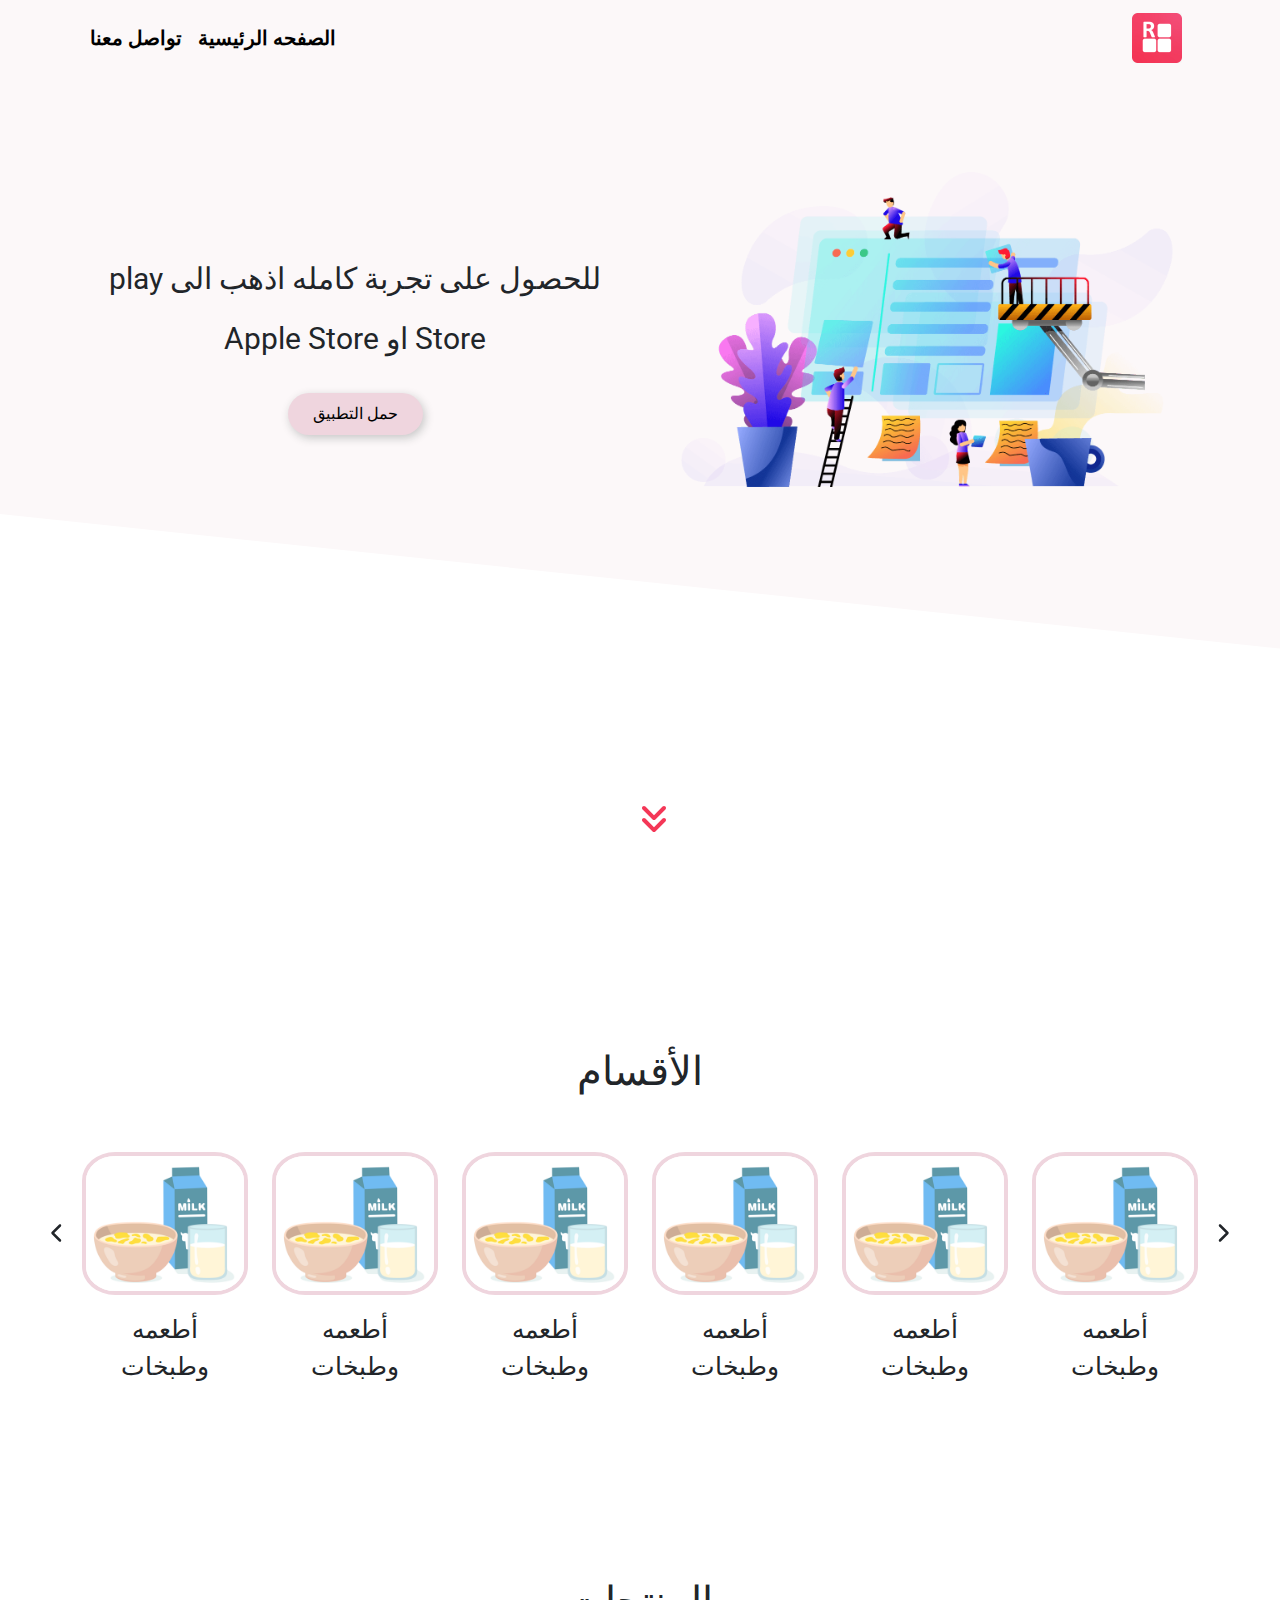
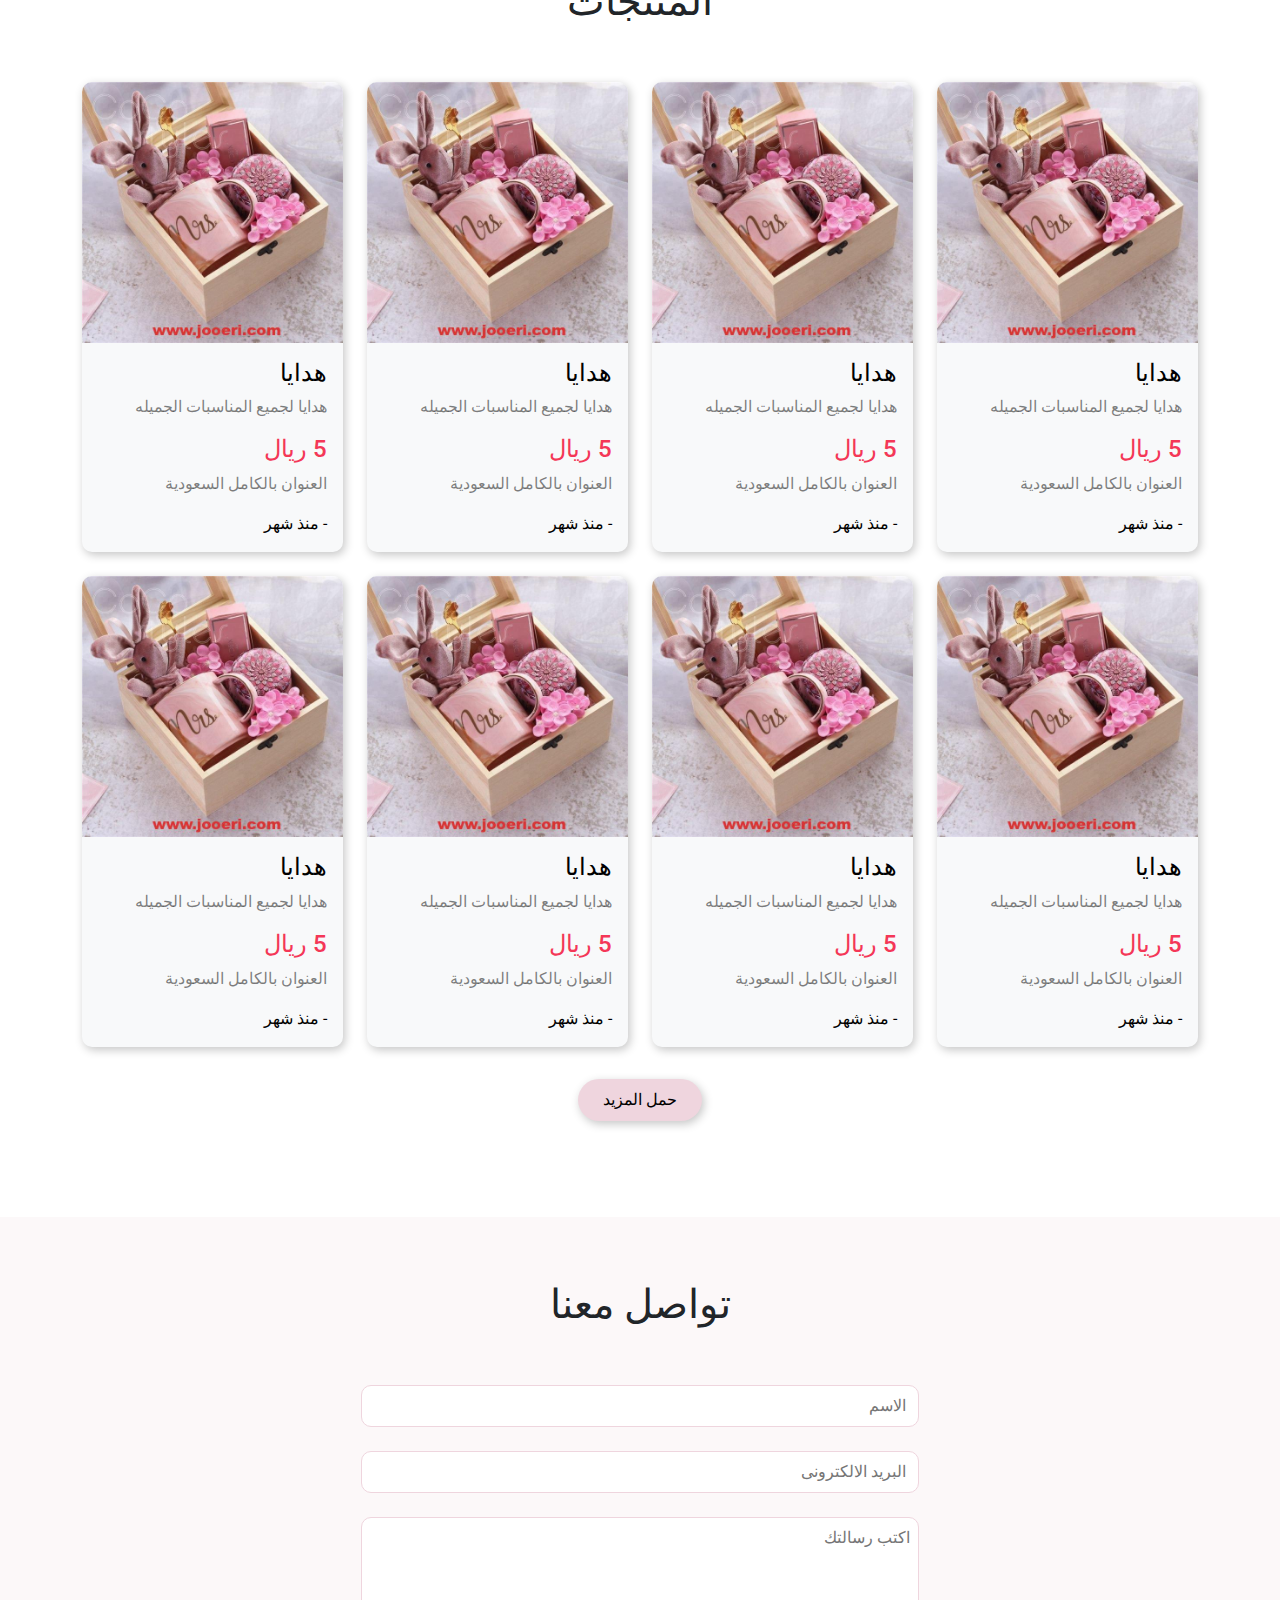
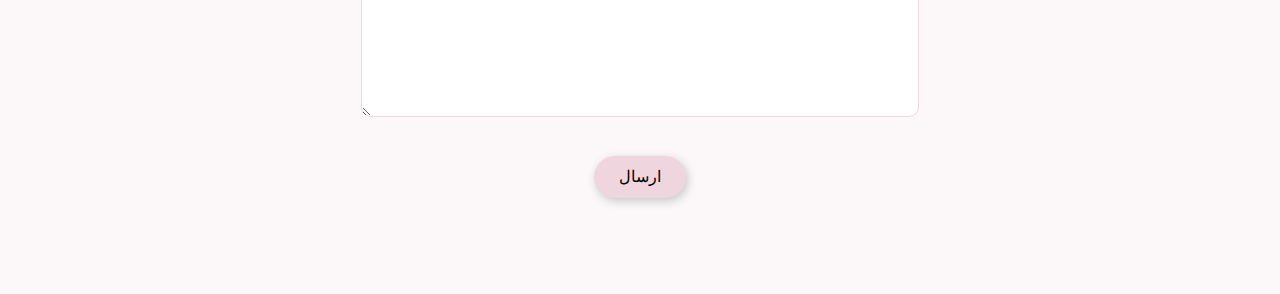
<file: index.html>
<!DOCTYPE html>
<html lang="en">
<head>
    <meta charset="UTF-8">
    <meta http-equiv="X-UA-Compatible" content="IE=edge">
    <meta name="viewport" content="width=device-width, initial-scale=1.0">
    <link rel="stylesheet" href="css/all.min.css">
    <link rel="stylesheet" href="css/bootstrap.min.css">
    <link rel="stylesheet" href="css/rosheek.css">
    <link rel="preconnect" href="https://fonts.googleapis.com">
    <link rel="preconnect" href="https://fonts.gstatic.com" crossorigin>
    <link rel="stylesheet" href="https://fonts.googleapis.com/css2?family=Roboto:wght@100;300;400;500;700;900&display=swap" >
    <title> Rosheek </title>
</head>
<body>
    
<!-- Start Nav Bar -->
<nav class="navbar navbar-expand-sm sticky-top">
    <div class="container">
        <a class="navbar-brand logo" href="#">
            <img src="images/logo.jfif"  alt="">
        </a>
        <div class="collapse navbar-collapse d-flex" id="navbarSupportedContent">
            <ul class="navbar-nav me-auto mb-2 mb-lg-0 d-flex">
                <li>
                    <a class="nav-link active" aria-current="page" href="#">الصفحه الرئيسية</a>
                </li>
                <li>
                    <a class="nav-link" href="#contact">تواصل معنا</a>
                </li>
            </ul>
        </div>
    </div>
</nav>

<!-- End Nav Bar -->

<!-- Start LandPage -->
<div class="landpage text-center pt-5 pb-5 mt-5 position-relative">
    <div class="container">
        <div class="row align-items-center">
            <div class="col-lg-6 col-md-8 ">
                <div class="image">
                    <img class="img-fluid" src="images/landing-image.png" alt="">
                </div>
            </div>
            <div class="col-lg-6 col-md-4">
                <p class="mt-4">
                    للحصول على تجربة كامله اذهب الى play Store او Apple Store
                </p>
                <a class="btn rounded-pill main-btn mt-2 text-uppercase" href="#"> حمل التطبيق </a>
            </div>
        </div>
        <a href="#category" class="arrow text-center d-sm-none d-md-block d-none d-sm-block ">
            <i class="fas fa-angle-double-down fa-2x"></i>
        </a>
    </div>
</div>

<!-- End LandPage -->

<!-- Start Categories  -->
<div class="category text-center pt-5 pb-5 position-relative" id="category">
    <div class="container pt-5 pb-5">
        <h2> الأقسام</h2>
        <div class="row pt-5">
            <div class="col-sm-4 col-lg-2">
                <div class="box">
                    <img class="img-fluid" src="images/Capture.PNG" alt="">
                    <p class="p-3"> أطعمه وطبخات </p>
                </div>
            </div>
            <div class="col-sm-4 col-lg-2">
                <div class="box">
                    <img class="img-fluid" src="images/Capture.PNG" alt="">
                    <p class="p-3"> أطعمه وطبخات </p>
                </div>
            </div>
            <div class="col-sm-4 col-lg-2">
                <div class="box">
                    <img class="img-fluid" src="images/Capture.PNG" alt="">
                    <p class="p-3"> أطعمه وطبخات </p>
                </div>
            </div>
            <div class="col-sm-4 col-lg-2">
                <div class="box">
                    <img class="img-fluid" src="images/Capture.PNG" alt="">
                    <p class="p-3"> أطعمه وطبخات </p>
                </div>
            </div>
            <div class="col-sm-4 col-lg-2">
                <div class="box">
                    <img class="img-fluid" src="images/Capture.PNG" alt="">
                    <p class="p-3"> أطعمه وطبخات </p>
                </div>
            </div>
            <div class="col-sm-4 col-lg-2">
                <div class="box">
                    <img class="img-fluid" src="images/Capture.PNG" alt="">
                    <p class="p-3"> أطعمه وطبخات </p>
                </div>
            </div>
            
        </div>
        <div class="arrow-left-right">
            <div class="right">
                <i class="fa-solid fa-chevron-right"></i>
            </div>

            <div class="left">
                <i class="fa-solid fa-chevron-left"></i>
            </div>
            
        </div>
    </div>
</div>

<!-- End Categories -->

<!-- Start Products -->
<div class="product pt-3 pb-5 position-relative" id="product">
    <div class="container pt-5 pb-5">
        <h2 class="text-center pb-5"> المنتجات</h2>
        <div class="row">
            <div class="col-lg-3 col-md-4 col-sm-6 ">
                <div class="box bg-light mb-4">
                    <a href="product.html" target="_blank">
                        <img class="img-fluid pb-3" src="images/1a.jpg" alt="">
                        <h4 class="pe-3"> هدايا </h4> 
                        <p class=" pe-3 text-black-50"> هدايا لجميع المناسبات الجميله </p>
                        <h4 class="pe-3 price"> 5 ريال</h4>
                        <p class="pe-3 text-black-50"> العنوان بالكامل السعودية</p>
                        <p class="pe-3 pb-3"> - منذ شهر</p>
                    </a>
                </div>
            </div>
            <div class="col-lg-3 col-md-4 col-sm-6">
                <div class="box bg-light mb-4">
                    <a href="product.html" target="_blank">
                        <img class="img-fluid pb-3" src="images/1a.jpg" alt="">
                        <h4 class="pe-3"> هدايا </h4> 
                        <p class=" pe-3 text-black-50"> هدايا لجميع المناسبات الجميله </p>
                        <h4 class="pe-3 price"> 5 ريال</h4>
                        <p class="pe-3 text-black-50"> العنوان بالكامل السعودية</p>
                        <p class="pe-3 pb-3"> - منذ شهر</p>
                    </a>
                </div>
            </div>
            <div class="col-lg-3 col-md-4 col-sm-6 ">
                <div class="box bg-light mb-4">
                    <a href="product.html" target="_blank">
                        <img class="img-fluid pb-3" src="images/1a.jpg" alt="">
                        <h4 class="pe-3"> هدايا </h4> 
                        <p class=" pe-3 text-black-50"> هدايا لجميع المناسبات الجميله </p>
                        <h4 class="pe-3 price"> 5 ريال</h4>
                        <p class="pe-3 text-black-50"> العنوان بالكامل السعودية</p>
                        <p class="pe-3 pb-3"> - منذ شهر</p>
                    </a>
                </div>
            </div> 
            <div class="col-lg-3 col-md-4 col-sm-6 ">
                <div class="box bg-light mb-4">
                    <a href="product.html" target="_blank">
                        <img class="img-fluid pb-3" src="images/1a.jpg" alt="">
                        <h4 class="pe-3"> هدايا </h4> 
                        <p class=" pe-3 text-black-50"> هدايا لجميع المناسبات الجميله </p>
                        <h4 class="pe-3 price"> 5 ريال</h4>
                        <p class="pe-3 text-black-50"> العنوان بالكامل السعودية</p>
                        <p class="pe-3 pb-3"> - منذ شهر</p>
                    </a>
                </div>
            </div>
            <div class="col-lg-3 col-md-4 col-sm-6">
                <div class="box bg-light mb-4">
                    <a href="product.html" target="_blank">
                        <img class="img-fluid pb-3" src="images/1a.jpg" alt="">
                        <h4 class="pe-3"> هدايا </h4> 
                        <p class=" pe-3 text-black-50"> هدايا لجميع المناسبات الجميله </p>
                        <h4 class="pe-3 price"> 5 ريال</h4>
                        <p class="pe-3 text-black-50"> العنوان بالكامل السعودية</p>
                        <p class="pe-3 pb-3"> - منذ شهر</p>
                    </a>
                </div>
            </div>
            <div class="col-lg-3 col-md-4 col-sm-6">
                <div class="box bg-light mb-4">
                    <a href="product.html" target="_blank">
                        <img class="img-fluid pb-3" src="images/1a.jpg" alt="">
                        <h4 class="pe-3"> هدايا </h4> 
                        <p class=" pe-3 text-black-50"> هدايا لجميع المناسبات الجميله </p>
                        <h4 class="pe-3 price"> 5 ريال</h4>
                        <p class="pe-3 text-black-50"> العنوان بالكامل السعودية</p>
                        <p class="pe-3 pb-3"> - منذ شهر</p>
                    </a>
                </div>
            </div>
            <div class="col-lg-3 col-md-4 col-sm-6 ">
                <div class="box bg-light mb-4">
                    <a href="product.html" target="_blank">
                        <img class="img-fluid pb-3" src="images/1a.jpg" alt="">
                        <h4 class="pe-3"> هدايا </h4> 
                        <p class=" pe-3 text-black-50"> هدايا لجميع المناسبات الجميله </p>
                        <h4 class="pe-3 price"> 5 ريال</h4>
                        <p class="pe-3 text-black-50"> العنوان بالكامل السعودية</p>
                        <p class="pe-3 pb-3"> - منذ شهر</p>
                    </a>
                </div>
            </div>
            <div class="col-lg-3 col-md-4 col-sm-6">
                <div class="box bg-light mb-4">
                    <a href="product.html" target="_blank">
                        <img class="img-fluid pb-3" src="images/1a.jpg" alt="">
                        <h4 class="pe-3"> هدايا </h4> 
                        <p class=" pe-3 text-black-50"> هدايا لجميع المناسبات الجميله </p>
                        <h4 class="pe-3 price"> 5 ريال</h4>
                        <p class="pe-3 text-black-50"> العنوان بالكامل السعودية</p>
                        <p class="pe-3 pb-3"> - منذ شهر</p>
                    </a>
                </div>
            </div>
        </div>
        <div class=" d-flex justify-content-center align-items-center">
            <a class="btn rounded-pill main-btn mt-2 text-uppercase" href="#"> حمل المزيد </a>
        </div>
        
</div>
</div>
<!-- End Products -->

<!-- Start contact us -->
<div class="contact-us  pt-3 pb-5 position-relative text-center" id="contact">
    <div class="container pt-5 pb-5">
        <h2 class="pb-5"> تواصل معنا </h2>
        <form action="">
            <input class="form w-50  p-2 mb-4" type="text" placeholder=" الاسم" >
            <input class="form w-50  p-2 mb-4" type="text" placeholder=" البريد الالكترونى" >
            <textarea name=" message" class="form main-input w-50 p-2 mb-4 " placeholder="اكتب رسالتك"></textarea>

            <div class=" d-flex justify-content-center align-items-center">
                <a class="btn rounded-pill main-btn mt-2 text-uppercase" href="#"> ارسال</a>
            </div>
        </form>
    </div>
</div>

<!-- End contact us -->
    <script src="js/rosheek.js"> </script>
    <script src="js/bootstrap.bundle.js"> </script>
    <script src="js/all.min.js"> </script>
</body>
</html>
</file>
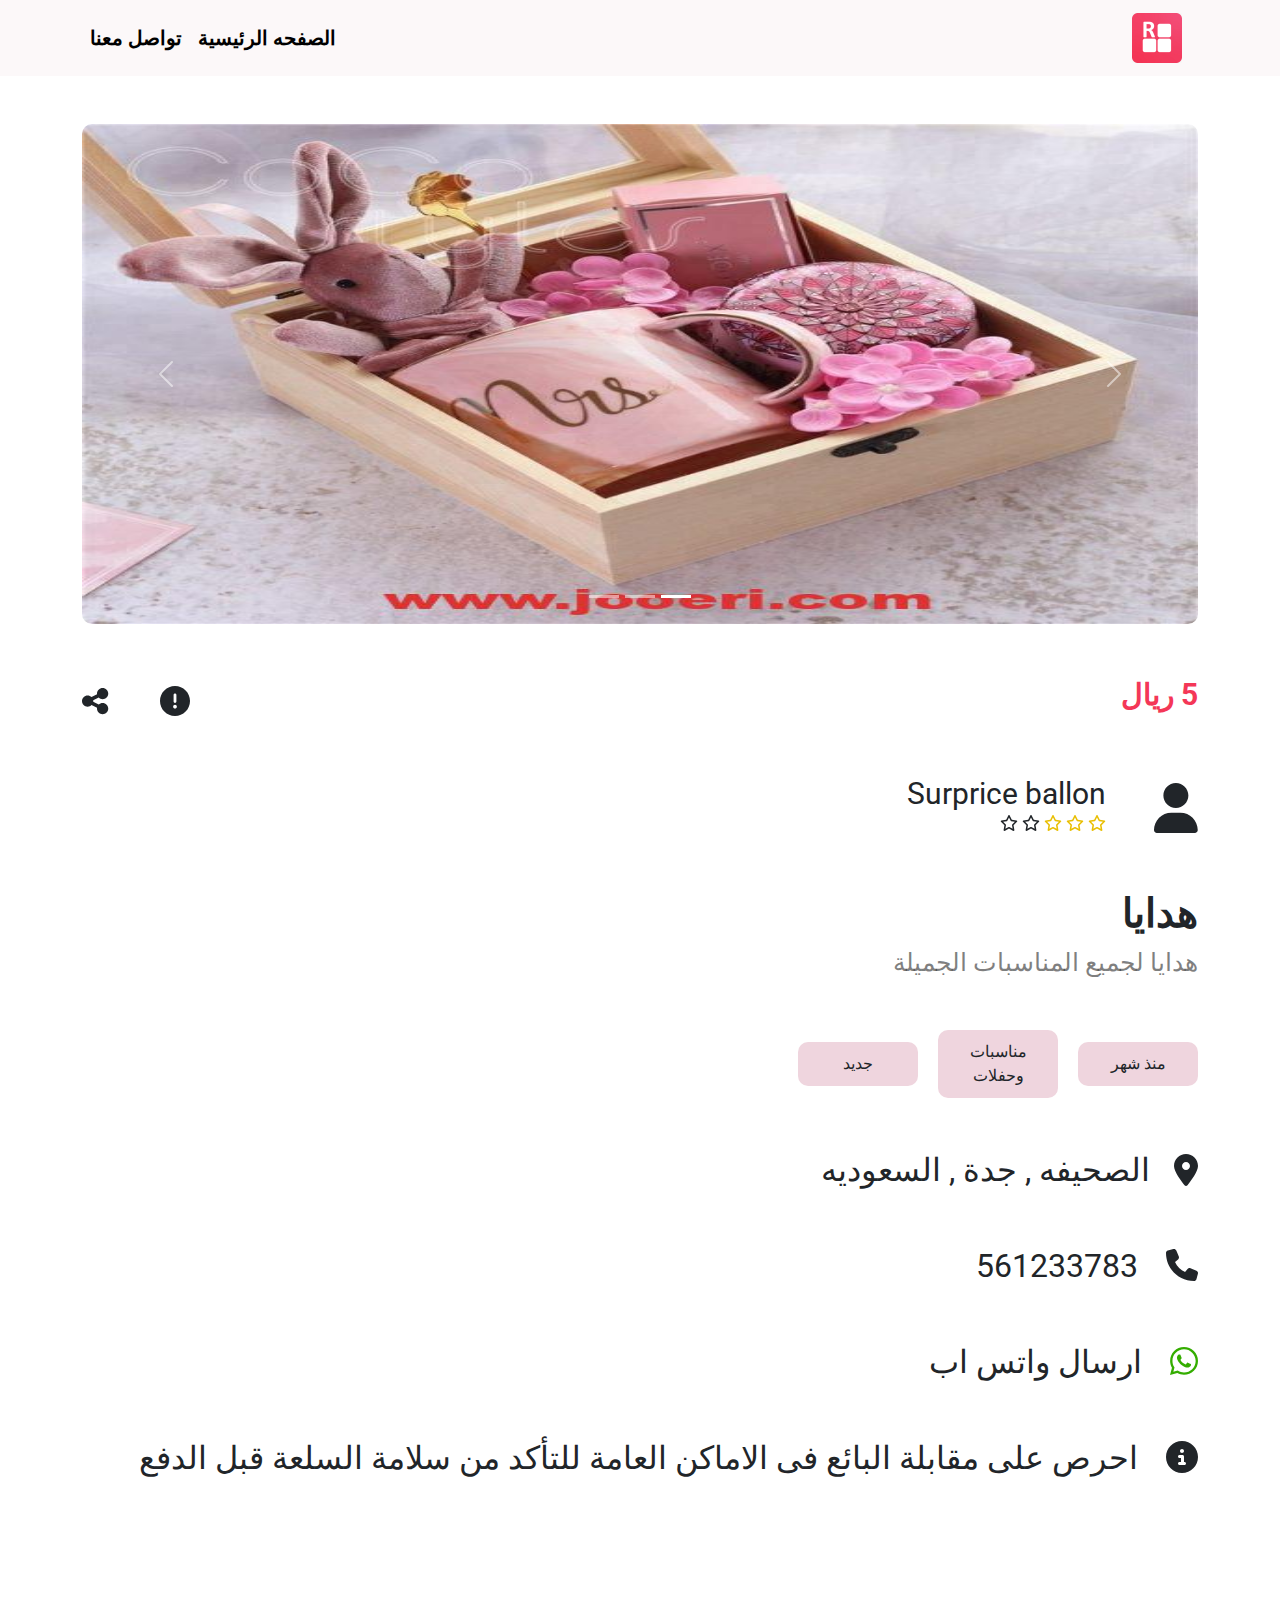
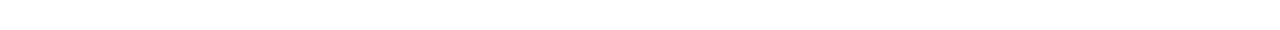
<file: product.html>
<!DOCTYPE html>
<html lang="en">
<head>
    <meta charset="UTF-8">
    <meta http-equiv="X-UA-Compatible" content="IE=edge">
    <meta name="viewport" content="width=device-width, initial-scale=1.0">
    <link rel="stylesheet" href="css/all.min.css">
    <link rel="stylesheet" href="css/bootstrap.min.css">
    <link rel="stylesheet" href="css/rosheek.css">
    <link rel="preconnect" href="https://fonts.googleapis.com">
    <link rel="preconnect" href="https://fonts.gstatic.com" crossorigin>
    <link rel="stylesheet" href="https://fonts.googleapis.com/css2?family=Roboto:wght@100;300;400;500;700;900&display=swap" >
    <title> Rosheek </title>
</head>
<body>
<!-- Start Nav Bar -->
<nav class="navbar navbar-expand-sm sticky-top">
    <div class="container">
        <a class="navbar-brand logo" href="#">
            <img src="images/logo.jfif"  alt="">
        </a>
        <div class="collapse navbar-collapse d-flex" id="navbarSupportedContent">
            <ul class="navbar-nav me-auto mb-2 mb-lg-0 d-flex">
                <li>
                    <a class="nav-link active" aria-current="page" href="index.html">الصفحه الرئيسية</a>
                </li>
                <li>
                    <a class="nav-link" href="index.html">تواصل معنا</a>
                </li>
            </ul>
        </div>
    </div>
</nav>
<!-- End Nav Bar -->

<!-- Start Slider -->
<div class="slider pt-5 pb-5">
    <div class="container ">
        <div id="carouselExampleIndicators" class="carousel slide" data-bs-ride="carousel">
            <div class="carousel-indicators">
                <button type="button" data-bs-target="#carouselExampleIndicators" data-bs-slide-to="0" class="active" aria-current="true" aria-label="Slide 1"></button>
                <button type="button" data-bs-target="#carouselExampleIndicators" data-bs-slide-to="1" aria-label="Slide 2"></button>
                <button type="button" data-bs-target="#carouselExampleIndicators" data-bs-slide-to="2" aria-label="Slide 3"></button>
            </div>
            <div class="carousel-inner">
                <div class="carousel-item active">
                    <img src="images/1a.jpg" class="d-block w-100" alt="...">
                </div>
                <div class="carousel-item">
                    <img src="images/slide2.jpg" class="d-block w-100" alt="...">
                </div>
                <div class="carousel-item">
                    <img src="images/slide3.jpg" class="d-block w-100" alt="...">
                </div>
            </div>
            <button class="carousel-control-prev" type="button" data-bs-target="#carouselExampleIndicators" data-bs-slide="prev">
                <span class="carousel-control-prev-icon" aria-hidden="true"></span>
                <span class="visually-hidden">Previous</span>
            </button>
            <button class="carousel-control-next" type="button" data-bs-target="#carouselExampleIndicators" data-bs-slide="next">
                <span class="carousel-control-next-icon" aria-hidden="true"></span>
                <span class="visually-hidden">Next</span>
            </button>
        </div>
    </div>
</div>

<!-- End Slider -->

<!-- Start Ptice -->
<div class="price pb-5 ">
    <div class="container d-flex justify-content-between align-items-center">
        <div class="pri">
            <p> 5 ريال</p>
        </div>
        <div class="icons">
            <i class="fa-solid fa-circle-exclamation ms-5"></i>
            <i class="fa-solid fa-share-nodes fa-fade"></i>
        </div>
    </div>
</div>

<!-- End Price -->

<!-- Start Profile -->
<div class="profile pb-5">
    <div class="container d-flex align-items-center">
        <div class="pro ms-5">
            <i class="fa-solid fa-user"></i>
        </div>
        <div class="rating">
            <p> Surprice ballon</p>
            <div class="icon">
                <i class="fa-regular fa-star active"></i>
                <i class="fa-regular fa-star active"></i>
                <i class="fa-regular fa-star active"></i>
                <i class="fa-regular fa-star"></i>
                <i class="fa-regular fa-star"></i>
            </div>
        </div>
    </div>
</div>

<!-- End Profile -->

<!-- Start Text -->
<div class="text ">
    <div class="container">
        <div class="gift pb-5"> 
            <div> هدايا </div>
            <div class="text-black-50"> هدايا لجميع المناسبات الجميلة </div>
        </div>
        <div class="data pb-5 d-flex align-items-center ">
            <div> منذ شهر </div>
            <div> مناسبات وحفلات</div>
            <div> جديد </div>
        </div>
        <div class="address pb-5 d-flex align-items-center">
            <i class="fa-solid fa-location-dot fs-2"></i>
            <span class="me-4 fs-2"> الصحيفه , جدة , السعوديه </span>
        </div>
        <div class="phone pb-5">
            <i class="fa-solid fa-phone fa-shake fs-2"></i>
            <span class="me-4 fs-2"> 561233783 </span>
        </div>
        <div class="whatsapp pb-5">
            <i class="fa-brands fa-whatsapp fs-2" style="color: #34ad00;"></i>
            <span class="me-4 fs-2"> ارسال واتس اب </span>
        </div>
        <div class="info pb-5">
            <i class="fa-solid fa-circle-info fs-2"></i>
            <span class="me-4 fs-2"> احرص على مقابلة البائع فى الاماكن العامة للتأكد من سلامة السلعة قبل الدفع </span>
        </div>
    </div>
</div>

<!-- End Text -->
    <script src="js/bootstrap.bundle.js"> </script>
    <script src="js/all.min.js"> </script>
</body>
</html>
</file>
<file: css/rosheek.css>
:root{
    --main-color : #f43757;
    --background-color-button : #EFD5DE;
    --background-color : #FCF8F9;
}

body{
    font-family: 'Roboto', sans-serif;
    direction: rtl;
}

.main-btn{
    background-color: var(--background-color-button) ;
    color: black;
    padding: .5rem 1.5rem;
    box-shadow: 2px 3px 10px 0 #c6c6c6;
}

/********************* Start Home Pge **********************************/

/* Start Nav Bar */
.navbar{
    background-color: var(--background-color);
}

nav .container .logo img{
    width: 50px;
}


nav .container ul li a{
    color: black;
    font-size: 20px;
    font-weight: bold;
}

nav .container .collapse ul li a:hover,
nav .container .collapse ul li a:focus{
    color: var(--main-color);
}

@media (max-width : 574px) {
    nav .container .collapse{
        /* margin-top: -65px; */
        display: inline-block;
    }
    /* nav .container form {
        position: relative;
        transform: translateY(70px);
        width: 100%;
    } */
}
/* End Nav Bar */

/* Start LandPage */
.landpage{
    height: calc(100vh - 72px)
}
.landpage::before{
    content: "";
    position: absolute;
    background-color: var(--background-color);
    left: 0;
    top: -260px;
    width: 100%;
    height: 650PX;
    z-index: -2;
    transform: skewY(6deg);
    -webkit-transform: skewY(6deg);
    -moz-transform: skewY(6deg);
    -ms-transform: skewY(6deg);
    -o-transform: skewY(6deg);
    transform-origin: top left;
}

.landpage .container img{
    z-index: 2;
    width: 500px;
    position: relative;
    animation: up-and-down 3s linear infinite;
    animation-direction: alternate;
}

@keyframes up-and-down {
    0%{
        top : 0;
    }
    50%{
       top: -50px;
    }
    100%{
        top: 0;
    }
}

.landpage  .arrow{
    position: absolute;
    color: var(--main-color);
    bottom: 115px;
    left: 50%;
}

@media (min-width:768px) {
    .landpage .container p{
        font-size: 30px;
        line-height: 2;
    }
}

@media (max-width:767px) {
    .landpage .container p{
        font-size: 20px;
    }
    .landpage::before{
        bottom: 100px;
    }
}

/* End LandPage */

/* Start Categories */
h2{
    font-size: 40px;
}

/* .category .row .box:hover{
    cursor: pointer;
} */

.category .row .box img{
    border-radius: 20%;
    border: 4px solid var(--background-color-button);
}

.category .row .box p{
    font-size: 25px;
}


.category .arrow-left-right .right svg{
    font-size: 20px;
    position: absolute;
    top: 50%;
    right: 50px;
    transform: translateY(-50%);
}

.category .arrow-left-right .left svg{
    font-size: 20px;
    position: absolute;
    top: 50%;
    left: 50px;
    transform: translateY(-50%);
}

/* End Categories */

/* Start Products */
.product .container .row .box{
    border-radius: 10px;
    box-shadow: 2px 3px 10px 0 #c6c6c6;
}
.product .container .row .box img{
    border-radius: 10px;
}
.product .container .row .box .price{
    color: var(--main-color);
}
/* End Products */

/* Start contact us */
.contact-us{
    background-color: var(--background-color);
}

.contact-us form .form{
    border: none;
    border-radius: 10px;
    border: 1px solid var(--background-color-button);
}

.contact-us form textarea{
    height: 200px;
}

a,
a:hover{
    text-decoration: none;
    color: black;
}
/* End contact us */


/********************* End Home Pge **********************************/


/********************* Start product Pge **********************************/
.slider .container .carousel-inner .carousel-item img{

    height: 500px;
    border-radius: 10px;
}

/* Start Ptice */
.price .pri p{
    font-size: 30px;
    font-weight: bold;
    color: var(--main-color);
}

.price .icons svg{
    font-size: 30px;
}

/* End Ptice */

/* Start Profile */

.profile .pro svg{
    font-size: 50px;
    
}

.profile .rating p{
    font-size: 30px;
    position: relative;
    top: -10px;
}

.profile .icon{
margin-top: -30px;
}

.profile .icon .active{
    color: rgb(233, 191, 3);
}
/* End Profile */

/* Start Text */
.text .container .gift div:first-of-type{
    font-size: 40px;
    font-weight: bold;
}

.text .container .gift div:last-of-type{
    font-size: 25px;
}

.text .container .data div{
    width: 120px;
    text-align: center;
    background-color: var(--background-color-button);
    padding: 10px 15px;
    margin-left: 20px;
    border-radius: 10px;
}


.text{
    margin-bottom: 100px;
}
/* End Text */
/********************* End Home Pge **********************************/
</file>
